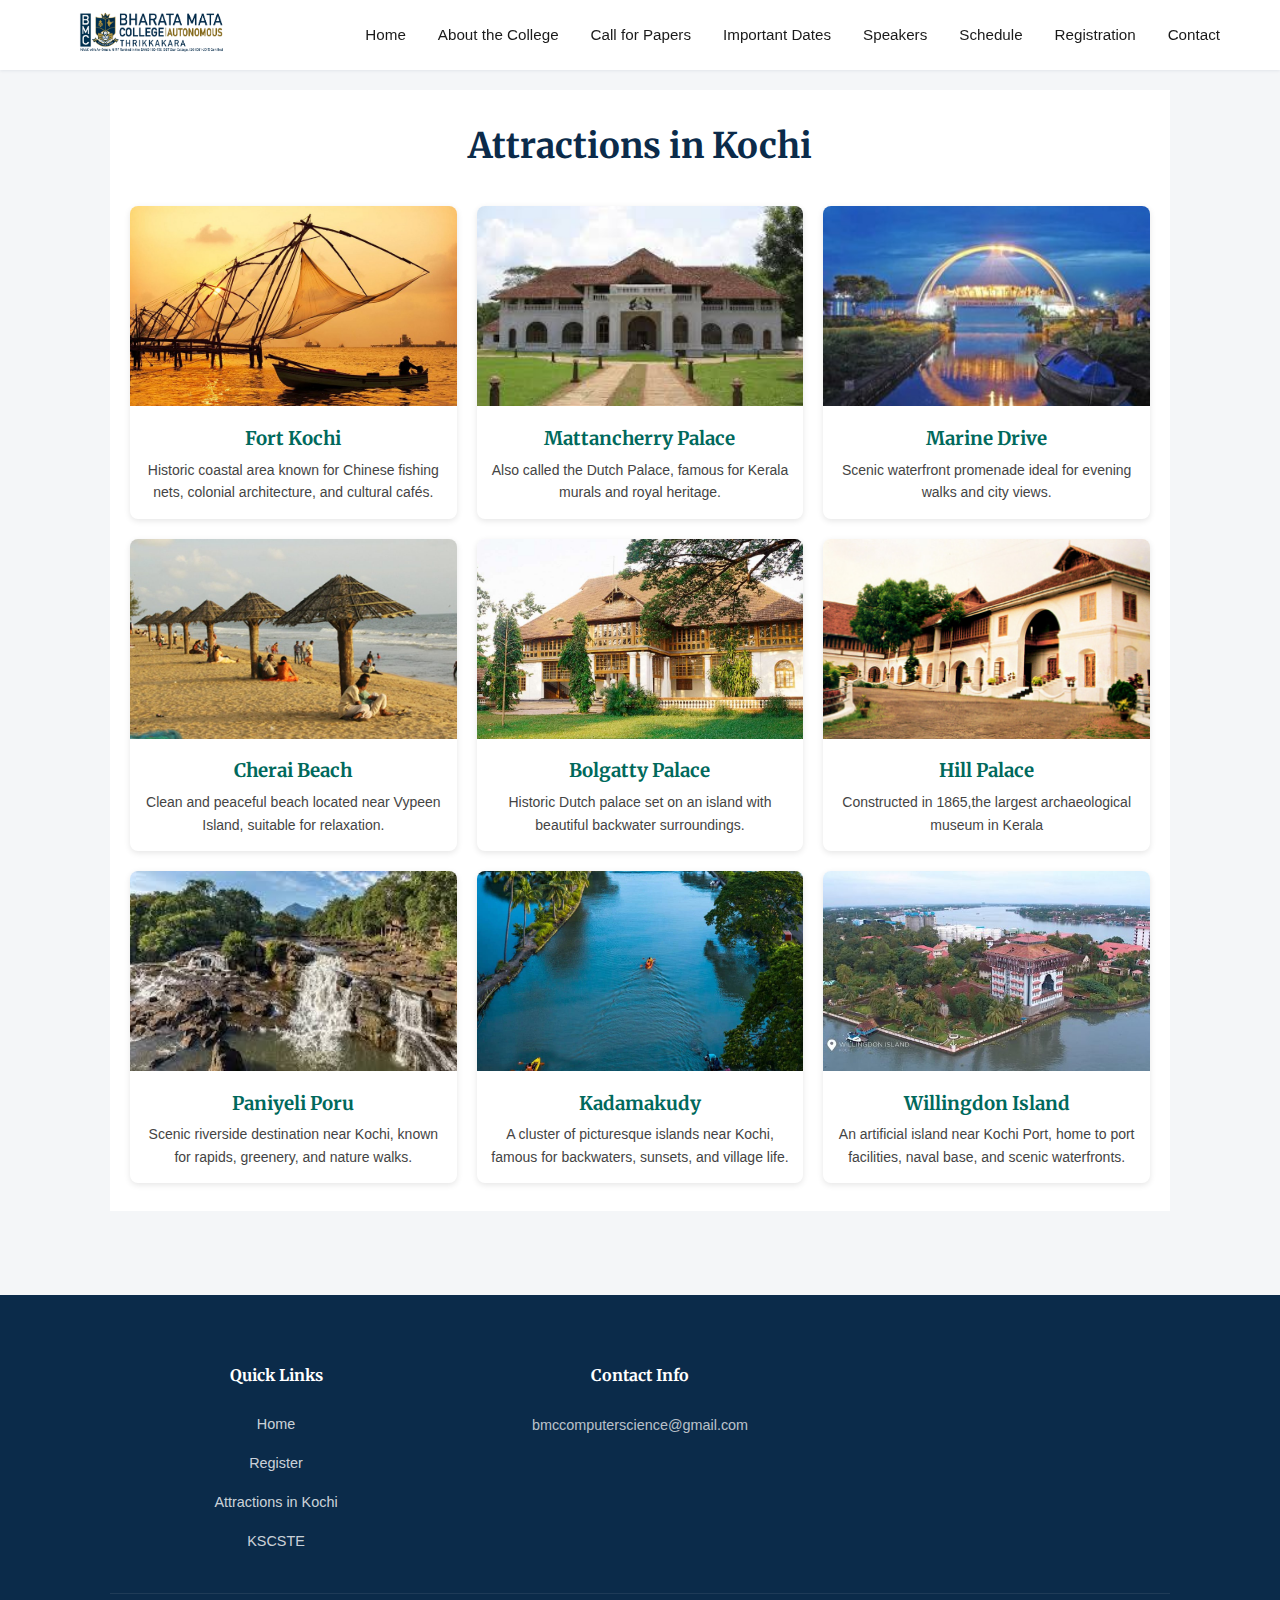
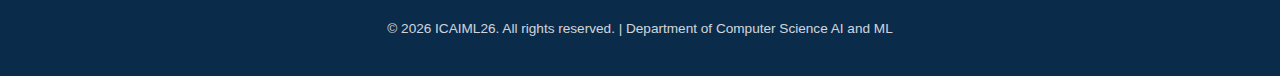
<file: place.html>
<!DOCTYPE html>
<html lang="en">
<head>
    <meta charset="UTF-8">
    <meta name="viewport" content="width=device-width, initial-scale=1.0">
    <meta name="theme-color" content="#0B2B4A">
    <meta name="description" content="2nd International Conference on Artificial Intelligence and Machine Learning (ICAIML 2024) - 28-30 January 2026 at Bharata Mata College, Thrikkakara. Register now.">
    <meta name="keywords" content="ICAIML, Conference, AI, Machine Learning, Artificial Intelligence, Bharata Mata College">
    
    <!-- Open Graph -->
    <meta property="og:title" content="2nd International Conference on Artificial Intelligence and Machine Learning">
    <meta property="og:description" content="ICAIML 2024 - Leading researchers and industry experts exploring AI & ML advancements">
    <meta property="og:type" content="website">
    
    <title>ICAIML2K26</title>
    <link rel="icon" type="image/png" href="image/bmclogo.png">
    <link rel="stylesheet" href="assets/css/styles.css">
    <link rel="stylesheet" href="https://cdnjs.cloudflare.com/ajax/libs/font-awesome/6.4.0/css/all.min.css">
    <link rel="preconnect" href="https://fonts.googleapis.com">
    <link rel="preconnect" href="https://fonts.gstatic.com" crossorigin>
    <link href="https://fonts.googleapis.com/css2?family=Inter:wght@300;400;500;600;700&family=Merriweather:wght@400;700&display=swap" rel="stylesheet">
</head>
<body>
    <!-- Fixed Header -->
    <header class="header">
    <nav class="navbar">
        <div class="nav-container">

            <div class="logo">
    <img src="image/bmclogo.png" 
         alt="Bharata Mata College Logo"
         style="height:70px; width:auto; object-fit:contain;">
</div>

            <button class="menu-btn" id="menuBtn" aria-label="Toggle menu">
                <span></span>
                <span></span>
                <span></span>
            </button>

            <ul class="nav-menu" id="navMenu">
                <li><a href="index.html">Home</a></li>
                <li><a href="index.html#about">About the College</a></li>
                <li><a href="index.html#cfp">Call for Papers</a></li>
                <li><a href="index.html#dates">Important Dates</a></li>
                 <li><a href="index.html#speakers">Speakers</a></li>
                <li><a href="index.html#schedule">Schedule</a></li>
                <li><a href="index.html#registration">Registration</a></li>
                <li><a href="index.html#contacts">Contact</a></li>
            </ul>

        </div>
    </nav>
</header>

    <style>
        body {
            font-family: Arial, Helvetica, sans-serif;
            margin: 0;
            background-color: #f4f6f8;
            line-height: 1.6;
        }
        
        .container {
            padding: 20px;
            max-width: 1100px;
            margin: auto;
        }
        .card {
            background: white;
            border-radius: 8px;
            margin-bottom: 20px;
            box-shadow: 0 2px 6px rgba(0,0,0,0.1);
            overflow: hidden;
        }
        .card img {
            width: 100%;
            height: 250px;
            object-fit: cover;
        }
        .card-content {
            padding: 15px;
        }
        .card-content h2 {
            margin-top: 0;
            color: #00695c;
        }
        footer {
            background: #004d40;
            color: white;
            text-align: center;
            padding: 15px;
            margin-top: 30px;
        }
    </style>



<div class="container">

    <style>
        .grid {
            display: grid;
            grid-template-columns: repeat(auto-fit, minmax(300px, 1fr));
            gap: 20px;
        }
        .place {
            background: #ffffff;
            border-radius: 8px;
            box-shadow: 0 2px 6px rgba(0,0,0,0.1);
            overflow: hidden;
            text-align: center;
        }
        .place img {
            width: 100%;
            height: 200px;
            object-fit: cover;
        }
        .place h3 {
            margin: 10px 0 5px;
            color: #00695c;
        }
        .place p {
            font-size: 14px;
            padding: 0 12px 15px;
            color: #444;
        }
    </style>

    
   <section id="speakers" class="speakers">
  <div class="container">
    <h2>Attractions in Kochi</h2>

    <div class="grid">
        <div class="place">
            <img src="kochi/k1.jpg" alt="Fort Kochi">
            <h3>Fort Kochi</h3>
            <p>Historic coastal area known for Chinese fishing nets, colonial architecture, and cultural cafés.</p>
        </div>

        <div class="place">
            <img src="kochi/k2.jpg" alt="Mattancherry Palace">
            <h3>Mattancherry Palace</h3>
            <p>Also called the Dutch Palace, famous for Kerala murals and royal heritage.</p>
        </div>

        <div class="place">
            <img src="kochi/k8.jpg" alt="Marine Drive">
            <h3>Marine Drive</h3>
            <p>Scenic waterfront promenade ideal for evening walks and city views.</p>
        </div>

        <div class="place">
            <img src="kochi/k4.jpg" alt="Cherai Beach">
            <h3>Cherai Beach</h3>
            <p>Clean and peaceful beach located near Vypeen Island, suitable for relaxation.</p>
        </div>

        <div class="place">
            <img src="kochi/k10.jpg" alt="Bolgatty Palace">
            <h3>Bolgatty Palace</h3>
            <p>Historic Dutch palace set on an island with beautiful backwater surroundings.</p>
        </div>

        <div class="place">
            <img src="kochi/k11.jpg" alt="Lulu Mall Kochi">
            <h3>Hill Palace</h3>
            <p>Constructed in 1865,the largest archaeological museum in Kerala </p>
        </div>
<div class="place">
            <img src="kochi/k15.jpg" alt="Lulu Mall Kochi">
            <h3> Paniyeli Poru</h3>
            <p>Scenic riverside destination near Kochi, known for rapids, greenery, and nature walks. </p>
        </div>

       <div class="place">
            <img src="kochi/k16.jpg" alt="Lulu Mall Kochi">
            <h3> Kadamakudy</h3>
            <p>A cluster of picturesque islands near Kochi, famous for backwaters, sunsets, and village life. </p>
        </div>
<div class="place">
            <img src="kochi/k17.jpg" alt="Lulu Mall Kochi">
            <h3> Willingdon Island</h3>
            <p>An artificial island near Kochi Port, home to port facilities, naval base, and scenic waterfronts. </p>
        </div>
        

    </div>

</div>


 </div>

















  <!-- Footer -->
<footer class="footer">
    <div class="container">
        <div class="footer-content">
            
            <!-- Logo Section -->

            <div class="footer-section">
                <h4>Quick Links</h4>
                <ul>
                    <li><a href="#home">Home</a></li>
                    <li><a href="#registration">Register</a></li>
                    <li><a href="place.html">Attractions in Kochi</a></li>
                    <li><a href="https://kscste.kerala.gov.in/">KSCSTE</a></li>
                </ul>
            </div>

            <div class="footer-section">
                <h4>Contact Info</h4>
                <p><a href="mailto:bmccomputerscience@gmail.com">bmccomputerscience@gmail.com</a></p>
            </div>

           <iframe 
    src="https://www.google.com/maps/embed?pb=!1m18!1m12!1m3!1d3928.831033427084!2d76.33264297503156!3d10.030798190076176!2m3!1f0!2f0!3f0!3m2!1i1024!2i768!4f13.1!3m3!1m2!1s0x3b080c434d5b48f9%3A0xe577acf938f6350e!2sBharata%20Mata%20College%20(Autonomous)!5e0!3m2!1sen!2sin!4v1763905309969!5m2!1sen!2sin"
    width="100%" 
    height="180" 
    style="border:0; border-radius:10px;" 
    allowfullscreen="" 
    loading="lazy" 
    referrerpolicy="no-referrer-when-downgrade">
</iframe>

        </div>

        <div class="footer-bottom">
            <p>&copy; 2026 ICAIML26. All rights reserved. | Department of Computer Science AI and ML </p>
        </div>
    </div>
</footer>


    <script src="assets/js/script.js"></script>
</body>
</html>
</file>
<file: assets/css/styles.css>
/* Design System */
:root {
    --primary: #0B2B4A;
    --accent: #0FA3A3;
    --neutral-bg: #F7F9FB;
    --white: #FFFFFF;
    --text-dark: #1A1A1A;
    --text-light: #666666;
    --border-color: #E8EEF5;
    --shadow-sm: 0 1px 3px rgba(11, 43, 74, 0.08);
    --shadow-md: 0 4px 12px rgba(11, 43, 74, 0.12);
    --shadow-lg: 0 8px 24px rgba(11, 43, 74, 0.15);
}

* {
    margin: 0;
    padding: 0;
    box-sizing: border-box;
}

html {
    scroll-behavior: smooth;
    -webkit-font-smoothing: antialiased;
}

body {
    font-family: 'Inter', -apple-system, BlinkMacSystemFont, 'Segoe UI', sans-serif;
    background-color: var(--white);
    color: var(--text-dark);
    line-height: 1.6;
}

h1, h2, h3, h4, h5, h6 {
    font-family: 'Merriweather', serif;
    font-weight: 700;
}

.container {
    max-width: 1200px;
    margin: 0 auto;
    padding: 0 1.25rem;
}

/* Header & Navigation */
.header {
    position: sticky;
    top: 0;
    z-index: 1000;
    background: var(--white);
    box-shadow: var(--shadow-sm);
}

.navbar {
    height: 70px;
    display: flex;
    align-items: center;
}

.nav-container {
    width: 100%;
    max-width: 1200px;
    margin: 0 auto;
    padding: 0 1.25rem;
    display: flex;
    justify-content: space-between;
    align-items: center;
}

.logo {
    font-size: 1.5rem;
    font-weight: 700;
    color: var(--primary);
    letter-spacing: 2px;
}

.nav-menu {
    display: none;
    list-style: none;
}

@media (min-width: 769px) {
    .nav-menu {
        display: flex;
        gap: 2rem;
        align-items: center;
    }

    .nav-menu a {
        text-decoration: none;
        color: var(--text-dark);
        font-size: 0.95rem;
        font-weight: 500;
        transition: color 0.3s ease;
    }

    .nav-menu a:hover {
        color: var(--accent);
    }
}

.menu-btn {
    display: flex;
    flex-direction: column;
    background: none;
    border: none;
    cursor: pointer;
    gap: 5px;
    padding: 8px;
}

@media (min-width: 769px) {
    .menu-btn {
        display: none;
    }
}

.menu-btn span {
    width: 24px;
    height: 2px;
    background: var(--primary);
    transition: all 0.3s ease;
}

.menu-btn.active span:nth-child(1) {
    transform: rotate(45deg) translate(8px, 8px);
}

.menu-btn.active span:nth-child(2) {
    opacity: 0;
}

.menu-btn.active span:nth-child(3) {
    transform: rotate(-45deg) translate(7px, -7px);
}

.nav-menu.active {
    display: flex !important;
    flex-direction: column;
    position: absolute;
    top: 70px;
    left: 0;
    right: 0;
    background: var(--white);
    padding: 1rem;
    box-shadow: var(--shadow-md);
    gap: 0.5rem;
}

.nav-menu.active a {
    padding: 0.75rem;
    display: block;
    color: var(--text-dark);
    text-decoration: none;
}

/* Hero Section */
.hero {
    /*background: linear-gradient(135deg, var(--primary) 0%, #0D3A5C 100%);*/
    color: var(--white);
    padding: 4rem 1.25rem;
    text-align: center;
}

.hero-content {
    max-width: 900px;
    margin: 0 auto;
}

.hero-title {
    font-size: clamp(1.8rem, 5vw, 2.8rem);
    margin-bottom: 1rem;
    line-height: 1.2;
}

.hero-tagline {
    font-size: 1.1rem;
    margin-bottom: 2rem;
    opacity: 0.95;
    font-weight: 500;
}

.hero-meta {
    display: grid;
    grid-template-columns: 1fr;
    gap: 1rem;
    margin: 2rem 0;
    font-size: 0.95rem;
}

@media (min-width: 600px) {
    .hero-meta {
        grid-template-columns: 1fr 1fr;
    }
}

.meta-item {
    display: flex;
    align-items: center;
    justify-content: center;
    gap: 0.75rem;
}

.meta-item i {
    font-size: 1.2rem;
}

.hero-cta {
    display: flex;
    gap: 1rem;
    justify-content: center;
    flex-wrap: wrap;
    margin: 2rem 0;
}

.deadlines {
    font-size: 0.9rem;
    opacity: 0.85;
    margin-top: 2rem;
    padding-top: 2rem;
    border-top: 1px solid rgba(255, 255, 255, 0.2);
}

.deadline-label {
    font-weight: 600;
}

/* Buttons */
.btn {
    display: inline-block;
    padding: 0.75rem 1.5rem;
    border-radius: 6px;
    text-decoration: none;
    font-weight: 600;
    font-size: 0.95rem;
    transition: all 0.3s ease;
    border: none;
    cursor: pointer;
    text-align: center;
}

.btn-primary {
    background: var(--accent);
    color: var(--white);
}

.btn-primary:hover {
    background: #0E8B8B;
    transform: translateY(-2px);
    box-shadow: var(--shadow-md);
}

.btn-secondary {
    background: transparent;
    color: var(--white);
    border: 2px solid var(--white);
}

.btn-secondary:hover {
    background: var(--white);
    color: var(--primary);
}

.btn-sm {
    padding: 0.6rem 1.2rem;
    font-size: 0.85rem;
}

.link-btn {
    color: var(--accent);
    text-decoration: none;
    font-weight: 600;
    border-bottom: 2px solid var(--accent);
    transition: all 0.3s ease;
}

.link-btn:hover {
    color: #0E8B8B;
    border-bottom-color: #0E8B8B;
}

/* Sections */
section {
    padding: 0.5rem 0;
}

section h2 {
    font-size: clamp(1.6rem, 4vw, 2.2rem);
    margin-bottom: 2rem;
    color: var(--primary);
    text-align: center;
}

.about {
    background: var(--neutral-bg);
}

.about p {
    max-width: 900px;
    margin: 0 auto;
    font-size: 1rem;
    line-height: 1.8;
    color: var(--text-light);
    text-align: center;
}

.department {
    background: var(--white);
}

.department p {
    max-width: 900px;
    margin: 0 auto 2rem;
    font-size: 1rem;
    line-height: 1.8;
    color: var(--text-light);
    text-align: center;
}

.accreditation {
    display: flex;
    gap: 1.5rem;
    justify-content: center;
    flex-wrap: wrap;
    max-width: 500px;
    margin: 0 auto;
}

.badge {
    display: flex;
    align-items: center;
    gap: 0.75rem;
    background: var(--accent);
    color: var(--white);
    padding: 0.75rem 1.25rem;
    border-radius: 20px;
    font-weight: 600;
    font-size: 0.9rem;
}

.badge i {
    font-size: 1.1rem;
}

/* CFP Section */
.cfp {
    background: var(--neutral-bg);
}

.cfp > .container > p {
    max-width: 900px;
    margin: 0 auto 2.5rem;
    text-align: center;
    color: var(--text-light);
    line-height: 1.8;
}

.cfp-details {
    display: grid;
    grid-template-columns: 1fr;
    gap: 2rem;
    margin-bottom: 2rem;
}

@media (min-width: 768px) {
    .cfp-details {
        grid-template-columns: 1fr 1fr;
    }
}

.cfp-box {
    background: var(--white);
    padding: 1.5rem;
    border-radius: 10px;
    box-shadow: var(--shadow-sm);
    border: 1px solid var(--border-color);
}

.cfp-box h3 {
    color: var(--primary);
    margin-bottom: 1rem;
}

.cfp-box ul {
    list-style: none;
    padding-left: 0;
}

.cfp-box li {
    padding: 0.5rem 0;
    padding-left: 1.5rem;
    position: relative;
    color: var(--text-light);
}

.cfp-box li::before {
    content: '✓';
    position: absolute;
    left: 0;
    color: var(--accent);
    font-weight: bold;
}

.cfp-box p {
    margin: 0.75rem 0;
    color: var(--text-light);
}

.cfp-box a {
    color: var(--accent);
    text-decoration: none;
    font-weight: 600;
}

.highlight-box {
    background: linear-gradient(135deg, rgba(15, 163, 163, 0.1) 0%, rgba(15, 163, 163, 0.05) 100%);
    border-left: 4px solid var(--accent);
    padding: 1.5rem;
    border-radius: 6px;
    max-width: 900px;
    margin: 0 auto;
}

.highlight-box p {
    color: var(--primary);
    font-weight: 500;
}

/* Important Dates */
.important-dates {
    background: var(--white);
}

.dates-grid {
    display: grid;
    grid-template-columns: repeat(auto-fit, minmax(200px, 1fr));
    gap: 1.5rem;
}

.date-card {
    background: linear-gradient(135deg, var(--neutral-bg) 0%, var(--white) 100%);
    padding: 2rem 1.5rem;
    border-radius: 10px;
    box-shadow: var(--shadow-sm);
    border: 1px solid var(--border-color);
    text-align: center;
    transition: all 0.3s ease;
}

.date-card:hover {
    transform: translateY(-8px);
    box-shadow: var(--shadow-md);
}

.date-icon {
    font-size: 2.5rem;
    color: var(--accent);
    margin-bottom: 1rem;
}

.date-card h3 {
    color: var(--primary);
    font-size: 1rem;
    margin-bottom: 0.75rem;
}

.date-value {
    font-size: 1.3rem;
    color: var(--accent);
    font-weight: 700;
}

/* Schedule Section */
.schedule {
    background: var(--neutral-bg);
}

.schedule-tabs {
    display: flex;
    gap: 1rem;
    justify-content: center;
    flex-wrap: wrap;
    margin-bottom: 2rem;
}

.tab-btn {
    padding: 0.75rem 1.5rem;
    background: var(--white);
    border: 2px solid var(--border-color);
    border-radius: 6px;
    cursor: pointer;
    font-weight: 600;
    color: var(--text-dark);
    transition: all 0.3s ease;
}

.tab-btn.active {
    background: var(--accent);
    color: var(--white);
    border-color: var(--accent);
}

.tab-btn:hover {
    border-color: var(--accent);
}

.tab-content {
    display: none;
    background: var(--white);
    padding: 2rem;
    border-radius: 10px;
    box-shadow: var(--shadow-md);
}

.tab-content.active {
    display: block;
    animation: slideDown 0.3s ease;
}

@keyframes slideDown {
    from {
        opacity: 0;
        transform: translateY(-10px);
    }
    to {
        opacity: 1;
        transform: translateY(0);
    }
}

.day-title {
    background: var(--primary);
    color: var(--white);
    padding: 1rem;
    border-radius: 8px;
    font-size: 1.1rem;
    font-weight: 700;
    margin-bottom: 1.5rem;
}

.timeline {
    position: relative;
    padding: 0;
}

.timeline::before {
    content: '';
    position: absolute;
    left: 35px;
    top: 0;
    bottom: 0;
    width: 2px;
    background: var(--border-color);
}

.timeline-item {
    position: relative;
    padding-left: 100px;
    margin-bottom: 2rem;
}

.time-marker {
    position: absolute;
    left: 0;
    width: 70px;
    text-align: right;
    font-weight: 700;
    color: var(--primary);
    font-size: 0.95rem;
}

.timeline-item::before {
    content: '';
    position: absolute;
    left: 24px;
    top: 6px;
    width: 22px;
    height: 22px;
    background: var(--accent);
    border-radius: 50%;
    border: 4px solid var(--white);
    box-shadow: var(--shadow-sm);
}

.event {
    background: var(--neutral-bg);
    padding: 1rem;
    border-radius: 6px;
    border-left: 3px solid var(--accent);
}

.event h4 {
    color: var(--primary);
    margin-bottom: 0.5rem;
}

.affiliation {
    font-size: 0.85rem;
    color: var(--text-light);
    font-weight: 500;
}

.download-schedule {
    text-align: center;
    margin-top: 2rem;
}

/* Speakers Section */
.speakers {
    background: var(--white);
}

.speakers-grid {
    display: grid;
    grid-template-columns: repeat(auto-fit, minmax(220px, 1fr));
    gap: 1.5rem;
}

.speaker-card {
    background: var(--white);
    border-radius: 10px;
    overflow: hidden;
    box-shadow: var(--shadow-sm);
    border: 1px solid var(--border-color);
    transition: all 0.3s ease;
    text-align: center;
    padding: 1rem;
}

.speaker-card:hover {
    transform: translateY(-6px);
    box-shadow: var(--shadow-lg);
}

.speaker-image {
    width: 100%;
    height: 180px;
    background: var(--neutral-bg);
    border-radius: 8px;
    overflow: hidden;
    margin-bottom: 1rem;
}

.speaker-image img {
    width: 100%;
    height: 100%;
    object-fit: cover;
}

.speaker-card h3 {
    color: var(--primary);
    font-size: 1rem;
    margin-bottom: 0.5rem;
}

.affiliation {
    color: var(--text-light);
    font-size: 0.85rem;
    margin-bottom: 0.5rem;
}

.country {
    font-size: 0.8rem;
    color: var(--accent);
    font-weight: 600;
    margin-bottom: 1rem;
}

.btn-view-profile {
    background: transparent;
    border: 2px solid var(--accent);
    color: var(--accent);
    padding: 0.5rem 1rem;
    border-radius: 6px;
    cursor: pointer;
    font-weight: 600;
    font-size: 0.85rem;
    transition: all 0.3s ease;
}

.btn-view-profile:hover {
    background: var(--accent);
    color: var(--white);
}

/* Registration Section */
.registration {
    background: var(--neutral-bg);
}

.registration-content {
    display: grid;
    grid-template-columns: 1fr;
    gap: 2rem;
    margin-bottom: 3rem;
}

@media (min-width: 1024px) {
    .registration-content {
        grid-template-columns: 1fr 400px;
    }
}

.fees-table {
    background: var(--white);
    border-radius: 10px;
    overflow: hidden;
    box-shadow: var(--shadow-md);
    border: 1px solid var(--border-color);
}

table {
    width: 100%;
    border-collapse: collapse;
}

thead {
    background: var(--primary);
    color: var(--white);
}

th, td {
    padding: 1rem;
    text-align: left;
}

tbody tr {
    border-bottom: 1px solid var(--border-color);
}

tbody tr:hover {
    background: var(--neutral-bg);
}

tbody tr:last-child {
    border-bottom: none;
}

td:last-child {
    text-align: right;
    font-weight: 600;
    color: var(--accent);
}

.payment-info {
    background: var(--white);
    padding: 1.5rem;
    border-radius: 10px;
    box-shadow: var(--shadow-sm);
    border: 1px solid var(--border-color);
    height: fit-content;
}

.payment-info h3 {
    color: var(--primary);
    margin-bottom: 1rem;
}

.payment-box {
    background: var(--neutral-bg);
    padding: 1rem;
    border-radius: 6px;
    margin-bottom: 1rem;
    border-left: 3px solid var(--accent);
}

.payment-note {
    font-size: 0.85rem;
    color: var(--text-light);
    margin-top: 0.5rem;
}

.qr-section {
    text-align: center;
    margin: 1.5rem 0;
}

.qr-code {
    max-width: 100%;
    height: auto;
    border-radius: 6px;
}

.accommodation-note {
    background: linear-gradient(135deg, rgba(15, 163, 163, 0.1) 0%, rgba(15, 163, 163, 0.05) 100%);
    padding: 0.75rem;
    border-radius: 6px;
    font-size: 0.85rem;
    color: var(--primary);
}

.accommodation-note i {
    color: var(--accent);
    margin-right: 0.5rem;
}

.register-form-section {
    background: var(--white);
    padding: 2rem;
    border-radius: 10px;
    box-shadow: var(--shadow-md);
    border: 1px solid var(--border-color);
}

.register-form-section h3 {
    color: var(--primary);
    margin-bottom: 0.5rem;
}

.register-form-section > p {
    color: var(--text-light);
    margin-bottom: 1.5rem;
    font-size: 0.9rem;
}

/* Forms */
.registration-form, .contact-form {
    display: grid;
    gap: 1.5rem;
}

.form-group {
    display: flex;
    flex-direction: column;
}

.form-group label {
    margin-bottom: 0.5rem;
    color: var(--primary);
    font-weight: 600;
    font-size: 0.9rem;
}

.form-group input,
.form-group select,
.form-group textarea {
    padding: 0.75rem;
    border: 1.5px solid var(--border-color);
    border-radius: 6px;
    font-family: inherit;
    font-size: 0.95rem;
    transition: all 0.3s ease;
    background: var(--white);
}

.form-group input:focus,
.form-group select:focus,
.form-group textarea:focus {
    outline: none;
    border-color: var(--accent);
    box-shadow: 0 0 0 3px rgba(15, 163, 163, 0.1);
}

.form-note {
    text-align: center;
    color: var(--text-light);
    font-size: 0.9rem;
    margin-top: 1rem;
}

.contact-form-wrapper {
    max-width: 600px;
    margin: 0 auto;
    background: var(--white);
    padding: 2rem;
    border-radius: 10px;
    box-shadow: var(--shadow-md);
    border: 1px solid var(--border-color);
}

.contact-form textarea {
    resize: vertical;
    min-height: 120px;
}

/* Committee Section */
.committee {
    background: var(--white);
}

.primary-contacts {
    margin-bottom: 2rem;
}

.primary-contacts h3 {
    color: var(--primary);
    margin-bottom: 1.5rem;
    text-align: center;
}

.contacts-grid {
    display: grid;
    grid-template-columns: repeat(auto-fit, minmax(250px, 1fr));
    gap: 1.5rem;
}

.contact-card {
    background: var(--neutral-bg);
    padding: 1.5rem;
    border-radius: 10px;
    border: 1px solid var(--border-color);
    text-align: center;
    transition: all 0.3s ease;
}

.contact-card:hover {
    box-shadow: var(--shadow-md);
}

.contact-card h4 {
    color: var(--primary);
    margin-bottom: 0.5rem;
}

.role {
    color: var(--text-light);
    font-size: 0.9rem;
    margin-bottom: 1rem;
}

.phone {
    font-weight: 600;
    color: var(--accent);
}

.phone a {
    color: var(--accent);
    text-decoration: none;
}

.email-contact {
    text-align: center;
    background: var(--neutral-bg);
    padding: 2rem;
    border-radius: 10px;
    border: 1px solid var(--border-color);
}

.email-contact h3 {
    color: var(--primary);
    margin-bottom: 1rem;
}

.email-contact a {
    color: var(--accent);
    text-decoration: none;
    font-weight: 600;
    font-size: 1.1rem;
}

/* Contact Section */
.contact {
    background: var(--neutral-bg);
}

/* Footer */
.footer {
    background: var(--primary);
    color: var(--white);
    padding: 3rem 0 1rem;
    margin-top: 4rem;
}

.footer-content {
    display: grid;
    grid-template-columns: repeat(auto-fit, minmax(220px, 1fr));
    gap: 2rem;
    margin-bottom: 2rem;
}

.footer-section h4 {
    margin-bottom: 1rem;
}

.footer-section ul {
    list-style: none;
}

.footer-section a {
    color: rgba(255, 255, 255, 0.8);
    text-decoration: none;
    font-size: 0.9rem;
    display: block;
    padding: 0.5rem 0;
    transition: color 0.3s ease;
}

.footer-section a:hover {
    color: var(--accent);
}

.footer-section p {
    font-size: 0.9rem;
    line-height: 1.8;
    opacity: 0.9;
}

.footer-bottom {
    text-align: center;
    padding-top: 1.5rem;
    border-top: 1px solid rgba(255, 255, 255, 0.1);
    font-size: 0.85rem;
    opacity: 0.8;
}

/* Responsive */
@media (max-width: 768px) {
    section {
        padding: 2rem 0;
    }

    .hero {
        padding: 2.5rem 1.25rem;
    }

    .hero-meta {
        grid-template-columns: 1fr;
    }

    .hero-cta {
        flex-direction: column;
    }

    .hero-cta .btn {
        width: 100%;
    }

    table {
        font-size: 0.85rem;
    }

    th, td {
        padding: 0.75rem 0.5rem;
    }

    .registration-content {
        grid-template-columns: 1fr;
    }

    .payment-info {
        order: -1;
    }
}

@media (max-width: 480px) {
    .container {
        padding: 0 1rem;
    }

    section h2 {
        font-size: 1.5rem;
        margin-bottom: 1.5rem;
    }

    .hero-title {
        font-size: 1.4rem;
    }

    .speakers-grid {
        grid-template-columns: 1fr;
    }

    .dates-grid {
        grid-template-columns: 1fr;
    }

    .cfp-details {
        grid-template-columns: 1fr;
    }

    .contacts-grid {
        grid-template-columns: 1fr;
    }

    .footer-content {
        grid-template-columns: 1fr;
    }

    .schedule-tabs {
        gap: 0.5rem;
    }

    .tab-btn {
        padding: 0.6rem 1rem;
        font-size: 0.8rem;
    }
}

/* About — overrides (paste after your existing section rules) */
.about-grid {
  display: grid;
  grid-template-columns: 1fr 1.05fr;
  gap: 2.25rem;
  align-items: center;
  max-width: 1200px;
  margin: 0 auto;
  padding: 2.5rem 0;
}

.about-media {
  border-radius: 12px;
  overflow: hidden;
  box-shadow: var(--shadow-md);
  background: linear-gradient(180deg, rgba(11,43,74,0.03), transparent);
}

.about-media img {
  width: 100%;
  height: 100%;
  display: block;
  object-fit: cover;
  min-height: 260px;
  transform-origin: center;
  transition: transform 300ms ease;
}

@media (hover: hover) and (min-width: 769px) {
  .about-media:hover img {
    transform: scale(1.03);
  }
}

.about-card {
  background: var(--white);
  border-radius: 12px;
  padding: 1.75rem;
  box-shadow: var(--shadow-sm);
  border: 1px solid var(--border-color);
}

.about-card h2 {
  color: var(--primary);
  margin-bottom: 0.5rem;
  font-size: 1.6rem;
  letter-spacing: -0.2px;
}

.about-card .lead {
  color: var(--primary);
  font-weight: 600;
  margin-bottom: 0.75rem;
}

.about-card p {
  color: var(--text-light);
  line-height: 1.7;
  margin-bottom: 0.9rem;
}

/* highlights — reuse badge-like appearance */
.highlights {
  display: grid;
  grid-template-columns: repeat(2, minmax(0,1fr));
  gap: 0.5rem 1rem;
  list-style: none;
  margin: 0.75rem 0 1rem;
  padding: 0;
  color: var(--text-dark);
}

.highlights li {
  background: linear-gradient(90deg, rgba(15,163,163,0.03), transparent);
  padding: 0.55rem 0.75rem;
  border-radius: 8px;
  border-left: 3px solid rgba(15,163,163,0.16);
  font-size: 0.95rem;
}

.about-cta {
  display: flex;
  gap: 0.75rem;
  margin-top: 0.75rem;
  flex-wrap: wrap;
}

/* Responsive adjustments */
@media (max-width: 980px) {
  .about-grid {
    grid-template-columns: 1fr;
    gap: 1.25rem;
    padding: 1.5rem 0;
  }

  .highlights {
    grid-template-columns: 1fr 1fr;
  }

  .about-media img {
    min-height: 200px;
  }
}

@media (max-width: 480px) {
  .highlights {
    grid-template-columns: 1fr;
  }

  .about-card {
    padding: 1.25rem;
  }

  .about-card h2 { font-size: 1.3rem; }
}



/* Two-column About Department Section matching About College design */

.dept-two-col {
  background: var(--neutral-bg);
  padding: 2.5rem 0;
}

/* Card style same as About College */
.dept-card-2col {
  display: grid;
  grid-template-columns: 1fr 320px;
  gap: 1.75rem;
  background: var(--white);
  border-radius: 12px;
  padding: 1.75rem;
  border: 1px solid var(--border-color);
  box-shadow: var(--shadow-sm);
  max-width: 1100px;
  margin: 0 auto;
}

/* Text same size & font as About College */
.dept-card-2col p {
  color: var(--text-light);
  line-height: 1.8;
  font-size: 1rem;
  margin-bottom: 1rem;
  font-family: 'Inter', sans-serif;
  text-align: justify;
}

/* Image box (similar style to about image) */
.dept-img {
  border-radius: 12px;
  overflow: hidden;
  box-shadow: var(--shadow-md);
  display: flex;
  justify-content: center;
  align-items: center;
  padding: 10px; /* reduces overall visible size */
}

.dept-img img {
  width: 90%;        /* ⭐ reduced size (you can change 90% → 85% / 80%) */
  height: auto;
  object-fit: contain;
  display: block;
  border-radius: 12px;
}

/* Responsive for smaller screens */
@media (max-width: 768px) {
  .dept-card-2col {
    grid-template-columns: 1fr;
    padding: 1.35rem;
  }

  .dept-img img {
    width: 85%;      /* slightly smaller on mobile */
    margin: 0 auto;
  }
}




/* ============================
   About the Conference Section
   ============================ */

.about-conference {
  background: var(--neutral-bg);
  padding: 2.5rem 0;
}

.conf-card {
  background: var(--white);
  border-radius: 12px;
  padding: 2rem;
  box-shadow: var(--shadow-md);
  border: 1px solid var(--border-color);

  display: grid;
  grid-template-columns: 1fr 350px;
  gap: 2rem;
  align-items: start;

  max-width: 1100px;
  margin: 0 auto;
}

.conf-text h2 {
  color: var(--primary);
  margin-bottom: 1rem;
  font-size: clamp(1.6rem, 4vw, 2.1rem);
}

.conf-text .intro {
  color: var(--text-light);
  line-height: 1.8;
  font-size: 1rem;
  margin-bottom: 1.5rem;
  text-align: justify;
}

.conf-text .subheading {
  color: var(--primary);
  font-size: 1.15rem;
  margin-bottom: 0.75rem;
  font-weight: 700;
}

.conf-list {
  list-style: none;
  padding-left: 0;
  display: grid;
  gap: 0.75rem;
}

.conf-list li {
  color: var(--text-light);
  line-height: 1.65;
  position: relative;
  padding-left: 1.4rem;
  font-size: 1rem;
}

.conf-list li::before {
  content: "✓";
  position: absolute;
  left: 0;
  top: 0;
  color: var(--accent);
  font-weight: 700;
}
.conf-image {
  width: 100%;
  display: flex;
  justify-content: center;
  margin-bottom: 1.5rem;
}

.conf-image img {
  max-width: 100%;
  height: auto;         /* ensures full image is visible */
  object-fit: contain;  /* shows entire image without cropping */
  border-radius: 12px;  /* optional */
}


/* Responsive */
@media (max-width: 900px) {
  .conf-card {
    grid-template-columns: 1fr;
    padding: 1.5rem;
  }

  .conf-image img {
    max-height: 260px;
  }
}








/* ====== Modern CFP Section (based on screenshot) ====== */

.cfp-modern {
  background: var(--neutral-bg);
  padding: 3rem 0;
}

.cfp-title {
  text-align: center;
  color: var(--primary);
  font-size: clamp(1.8rem, 4vw, 2.4rem);
  margin-bottom: 0.5rem;
}

.cfp-subtitle {
  text-align: center;
  color: var(--text-light);
  margin-bottom: 2rem;
  font-size: 1rem;
}

/* Two-column layout */
.cfp-grid {
  display: grid;
  grid-template-columns: 1fr 1fr;
  gap: 2.5rem;
  margin-bottom: 2.5rem;
}

.cfp-left h3,
.cfp-right h3 {
  color: var(--primary);
  margin-bottom: 1rem;
  font-size: 1.2rem;
}

.cfp-objectives {
  list-style: none;
  padding-left: 0;
  display: grid;
  gap: 1rem;
}

.cfp-objectives li {
  color: var(--text-light);
  line-height: 1.6;
  position: relative;
  padding-left: 1.5rem;
  font-size: 1rem;
}

.cfp-objectives li::before {
  content: "✓";
  position: absolute;
  left: 0;
  top: 0;
  color: var(--accent);
  font-weight: 600;
}

/* Topic Pill Buttons */
.topic-grid {
  display: grid;
  grid-template-columns: repeat(auto-fit, minmax(180px, 1fr));
  gap: 0.7rem;
}

.topic-pill {
  background: rgba(15, 163, 163, 0.12);
  border: 1px solid rgba(15, 163, 163, 0.22);
  padding: 0.5rem 0.9rem;
  border-radius: 8px;
  font-size: 0.95rem;
  color: var(--primary);
  font-weight: 500;
  text-align: center;
}

/* Submission Box */
.cfp-submission-box {
  background: var(--white);
  padding: 1.7rem;
  border-radius: 12px;
  box-shadow: var(--shadow-sm);
  border: 1px solid var(--border-color);
  max-width: 1100px;
  margin: 0 auto;
}

.cfp-sub-row {
  display: grid;
  grid-template-columns: repeat(auto-fit, minmax(220px, 1fr));
  gap: 1.5rem;
}

.cfp-sub-row h4 {
  margin-bottom: 0.4rem;
  color: var(--primary);
}

.cfp-sub-row p {
  color: var(--text-light);
  line-height: 1.6;
}

/* Responsive */
@media (max-width: 768px) {
  .cfp-grid {
    grid-template-columns: 1fr;
  }
}





/* Speakers — Full photo visible, clean responsive layout */
.speakers-grid {
  display: grid;
  grid-template-columns: repeat(auto-fit, minmax(240px, 1fr));
  gap: 1.5rem;
}

.speaker-card {
  background: var(--white);
  border-radius: 12px;
  padding: 1rem;
  text-align: center;
  border: 1px solid var(--border-color);
  box-shadow: var(--shadow-sm);
  transition: .3s ease;
}

.speaker-card:hover {
  transform: translateY(-6px);
  box-shadow: var(--shadow-lg);
}

/* Full image visible — NO CROPPING */
.speaker-image {
  width: 100%;
  aspect-ratio: 4/5;        /* Perfect portrait ratio */
  background: var(--neutral-bg);
  border-radius: 12px;
  overflow: hidden;
  display: flex;
  align-items: center;
  justify-content: center;
  padding: 6px;             /* small padding to avoid edge clipping */
}

.speaker-image img {
  width: 100%;
  height: 100%;
  object-fit: contain;      /* FULL IMAGE VISIBLE */
  border-radius: 10px;
}

.speaker-card h3 {
  margin-top: 0.6rem;
  color: var(--primary);
}

.affiliation {
  font-size: 0.9rem;
  color: var(--text-light);
  margin-bottom: 0.4rem;
}

.country {
  color: var(--accent);
  font-weight: 600;
  margin-bottom: 0.6rem;
}



/* Styled schedule (three-column cards) */
.styled-schedule { background: var(--neutral-bg); padding: 2.5rem 0; }

.schedule-banner {
  max-width: 1100px;
  margin: 0 auto 1rem;
  border-radius: 10px;
  overflow: hidden;
  box-shadow: var(--shadow-sm);
}
.schedule-banner img { width:100%; display:block; object-fit:cover; height:140px; }

/* heading */
.schedule-heading {
  text-align: center;
  color: var(--primary);
  margin: 0.6rem 0 1.2rem;
  font-size: clamp(1.5rem, 3.2vw, 2rem);
}

/* card grid */
.schedule-cards {
  display: grid;
  grid-template-columns: repeat(3, 1fr);
  gap: 1.25rem;
  max-width: 1100px;
  margin: 0 auto;
}

/* individual card */
.schedule-card {
  background: var(--white);
  border-radius: 10px;
  overflow: hidden;
  border: 1px solid var(--border-color);
  box-shadow: var(--shadow-sm);
  display: flex;
  flex-direction: column;
}

/* header strip */
.card-head {
  background: var(--primary);
  color: #fff;
  padding: 0.75rem 1rem;
  font-weight: 700;
  border-top-left-radius: 10px;
  border-top-right-radius: 10px;
  font-size: 1rem;
}

/* body */
.card-body {
  padding: 1rem;
}

/* each event row */
.event-row {
  display: flex;
  gap: 0.85rem;
  align-items: flex-start;
  padding: 0.55rem 0;
  border-bottom: 1px solid rgba(11,43,74,0.03);
}

/* time column */
.event-time {
  flex: 0 0 110px;
  color: var(--accent);
  font-weight: 700;
  font-size: 0.92rem;
  position: relative;
  padding-left: 0.4rem;
}

/* small vertical accent line to the left of title */
.event-desc {
  flex: 1;
  position: relative;
  padding-left: 0.8rem;
}
.event-desc::before {
  content: "";
  position: absolute;
  left: 0;
  top: 8px;
  bottom: 8px;
  width: 3px;
  background: linear-gradient(180deg, var(--accent), rgba(15,163,163,0.6));
  border-radius: 2px;
}

/* event title and meta */
.event-title { color: var(--text-dark); font-weight: 600; margin-bottom: 4px; font-size: 0.98rem; }
.event-meta { color: var(--text-light); font-size: 0.88rem; }

/* tidy last item spacing */
.card-body .event-row:last-child { border-bottom: none; padding-bottom: 0; }

/* responsive */
@media (max-width: 980px) {
  .schedule-cards { grid-template-columns: repeat(2, 1fr); }
  .event-time { flex-basis: 95px; font-size: 0.88rem; }
}

@media (max-width: 640px) {
  .schedule-banner img { height:120px; }
  .schedule-cards { grid-template-columns: 1fr; }
  .event-row { gap: 0.5rem; }
  .event-time { flex-basis: 100px; font-size: 0.86rem; }
  .card-body { padding: 0.9rem; }
}



/* Organising Committee — rounded photo cards, responsive grid */
.committee-grid-section { background: var(--neutral-bg); padding: 2rem 0; }

.committee-grid {
  display: grid;
  grid-template-columns: repeat(auto-fit, minmax(180px, 1fr));
  gap: 1rem;
  max-width: 1100px;
  margin: 0 auto;
  align-items: start;
}

.committee-card {
  background: var(--white);
  border-radius: 12px;
  padding: 0.9rem;
  text-align: center;
  box-shadow: var(--shadow-sm);
  border: 1px solid var(--border-color);
  transition: transform .25s ease, box-shadow .25s ease;
}

.committee-card:hover {
  transform: translateY(-6px);
  box-shadow: var(--shadow-lg);
}

.committee-photo {
  width: 96px;
  height: 96px;
  margin: 0 auto 0.6rem;
  border-radius: 50%;
  overflow: hidden;
  display: flex;
  align-items: center;
  justify-content: center;
  border: 4px solid rgba(11,43,74,0.06);
  background: linear-gradient(180deg, rgba(11,43,74,0.03), rgba(255,255,255,0.02));
}

.committee-photo img {
  width: 100%;
  height: 100%;
  object-fit: cover;
  display: block;
}

/* text */
.committee-info .name {
  font-weight: 700;
  color: var(--primary);
  font-size: 0.98rem;
  margin-bottom: 0.2rem;
}

.committee-info .role {
  font-size: 0.85rem;
  color: var(--text-light);
}

/* small screens: tighter spacing */
@media (max-width: 480px) {
  .committee-photo { width: 80px; height: 80px; }
  .committee-card { padding: 0.7rem; }
  .committee-grid { gap: 0.75rem; }
}








.hero {
    position: relative;
    height: 100vh;
    display: flex;
    align-items: center;
    justify-content: center;
    text-align: center;
    color: var(--white);
    overflow: hidden;
    padding: 0 1.25rem;
}

.hero-video {
    position: absolute;
    top: 0;
    left: 0;
    width: 100%;
    height: 100%;
    object-fit: cover;
    z-index: -2;
}

.hero-overlay {
    position: absolute;
    inset: 0;
    background: rgba(5, 15, 30, 0.55);
    backdrop-filter: blur(2px);
    z-index: -1;
}

.hero-content {
    position: relative;
    z-index: 5;
}




.footer-logo {
    width: 90px;        /* adjust size as needed */
    margin-bottom: 10px;
    display: block;
}


.hero-image {
    width: 120px;          /* Minimum readable size */
    max-width: 36vw;
    height: auto;
    border-radius: 12px;
    box-shadow: 0 4px 12px rgba(0, 0, 0, 0.3);
    border: 1.5px solid rgba(255, 255, 255, 0.6);
    transition: transform 0.25s ease;
}

.hero-image:hover {
    transform: scale(1.15);   /* Readability on demand */
}

@media (max-width: 600px) {
    .hero-image {
        width: 95px;        /* Extreme reduction for mobile */
    }
}
</file>
